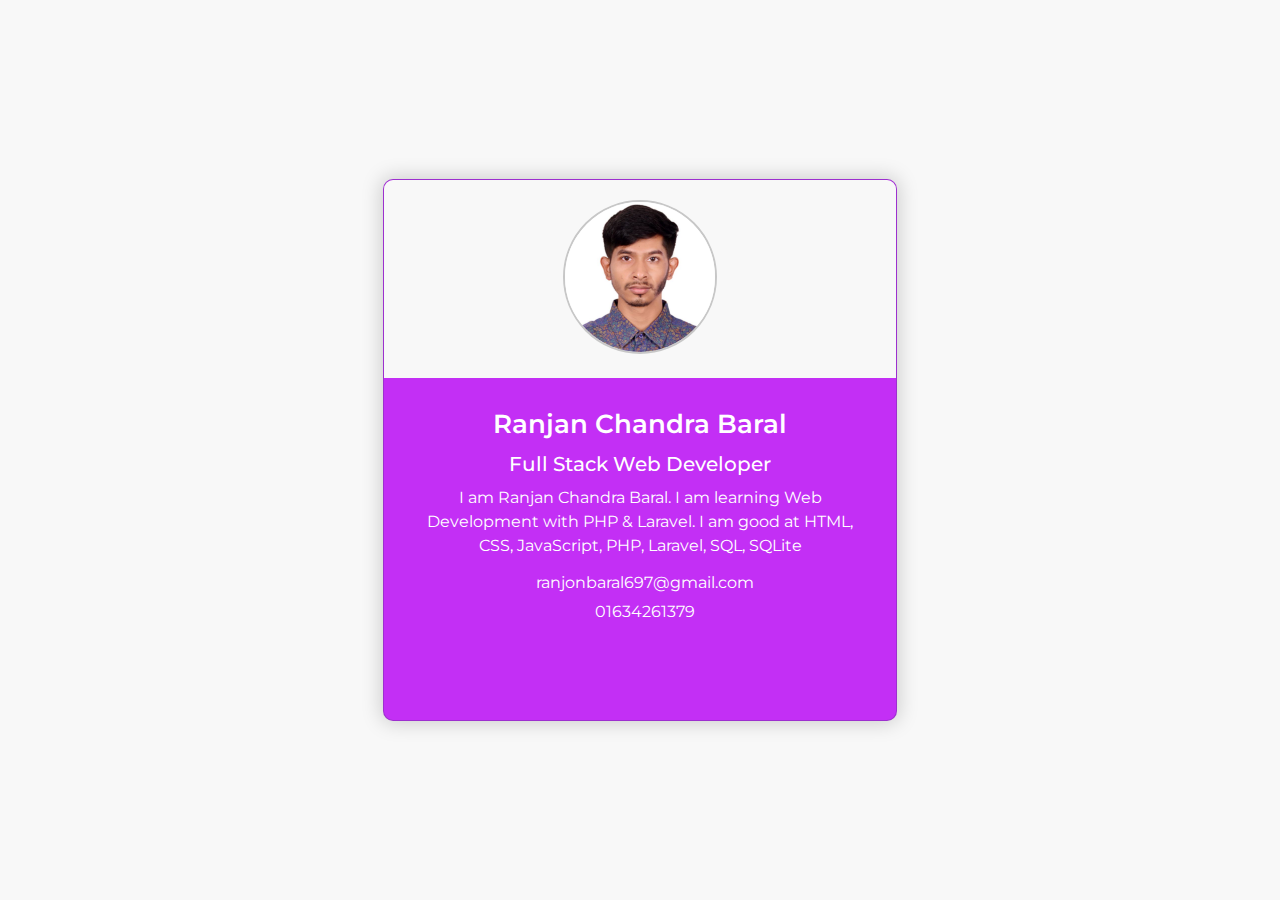
<file: profile_card/index.html>
<!DOCTYPE html>
<html lang="en">
<head>
    <meta charset="UTF-8">
    <meta name="description" content="Profile Card">
    <meta name="author" content="Ranjan Chandra Baral">
    <meta name="viewport" content="width=device-width, initial-scale=1">

    <!-- google fonts -->
    <link rel="preconnect" href="https://fonts.googleapis.com">
    <link rel="preconnect" href="https://fonts.gstatic.com" crossorigin>
    <link href="https://fonts.googleapis.com/css2?family=Montserrat:ital,wght@0,100..900;1,100..900&display=swap" rel="stylesheet">

    <!-- fontawesome icon link  -->
    <link rel="stylesheet" href="https://site-assets.fontawesome.com/releases/v6.5.1/css/all.css">

    <!-- link css  -->
    <link rel="stylesheet" href="./asset/css/style.css">
    <link rel="stylesheet" href="./asset/css/responsive.css">

    <title>Profile Card</title>
</head>
<body>

    <section class="container">
        <div class="content">
            <div class="profile"><img src="./asset/images/Ranjan2.jpg" alt="Ranjan"></div>
            <div class="card-text">
                <div class="title">Ranjan Chandra Baral</div>
                <div class="sub-title">Full Stack Web Developer</div>
                <div class="description"> I am Ranjan Chandra Baral. I am learning Web Development with PHP & Laravel. I am good at HTML, CSS, JavaScript, PHP, Laravel, SQL, SQLite</div>
                <div class="contact-info">
                    <ul>
                        <li><a href="mailto:ranjonbaral697@gmail.com" target="_blank" ><i class="fa-solid fa-envelope"></i> ranjonbaral697@gmail.com</a></li>
                        <li> </i><a href="tel:+8801634261379"><i class="fa-duotone fa-phone"> </i>01634261379</a></li>
                    </ul>
                </div>
            </div>
        </div>
    </section>
    
</body>
</html>
</file>
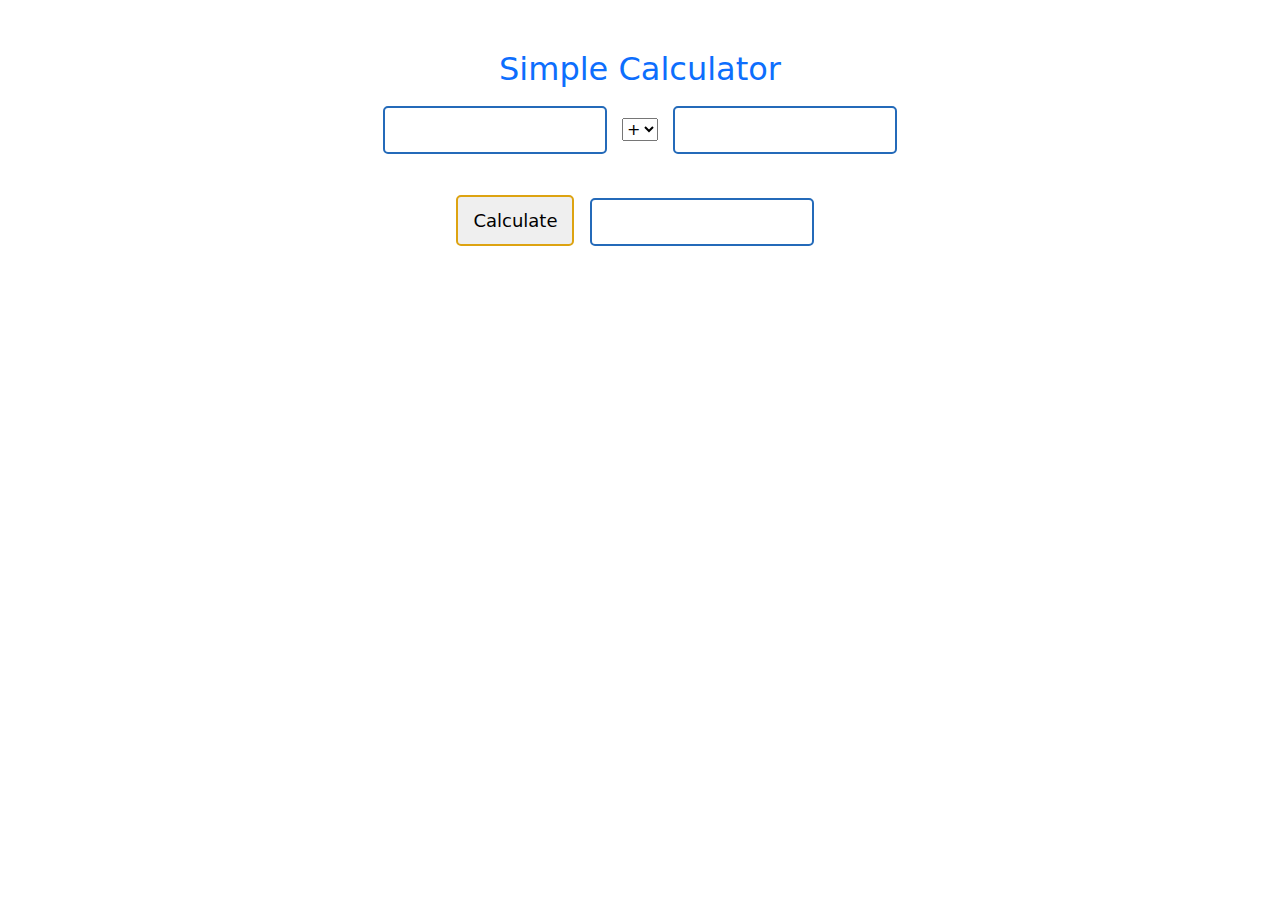
<file: calculator/calculator.html>
<!DOCTYPE html>
<html lang="en">
<head>
    <meta charset="UTF-8">
    <meta name="viewport" content="width=device-width, initial-scale=1">
    <title>Simple Calculator </title>

    <!-- bootstrap link  -->
    <link rel="stylesheet" href="https://cdn.jsdelivr.net/npm/bootstrap@5.2.3/dist/css/bootstrap.min.css">

    <link rel="stylesheet" href="calculator.css">
</head>
<body>

    <section class="container">
        <div class="content">
            <h2 class="title text-primary text-center">Simple Calculator</h2>

                <div>
                    <input type="text" id="input1"/>

                    <select name="operator" id="operator">
                        <option value="+">+</option>
                        <option value="-">-</option>
                        <option value="*">*</option>
                        <option value="/">/</option>
                    </select>

                    <input type="text"id="input2">

                    <div class="py-4">
                        <button onclick="calculate()" id="btn">Calculate</button>
                        <input id="result" readonly="">
                    </div>
                </div>
        </div>
    </section>
    

    <script>

        
        function calculate(){
            let input1 = parseInt(document.getElementById('input1').value);
            let input2 = parseInt(document.getElementById('input2').value);
            let operator = document.getElementById('operator').value;

            if(operator === '+'){
                var result = input1 + input2;
            }
            if(operator === '-'){
                var result = input1 - input2;
            }
            if(operator === '*'){
                var result = input1 * input2;
            }
            if(operator === '/'){
                var result = input1 / input2;
            }

            
            if(!isNaN(result)){
                document.getElementById('result').value = result;
            }else if(isNaN(result)){
                document.getElementById('result').value = "Please enter number";
            }
        }
    </script>
</body>

<!-- <script src="https://cdn.jsdelivr.net/npm/bootstrap@5.2.3/dist/js/bootstrap.bundle.min.js"></script> -->
</html>
</file>
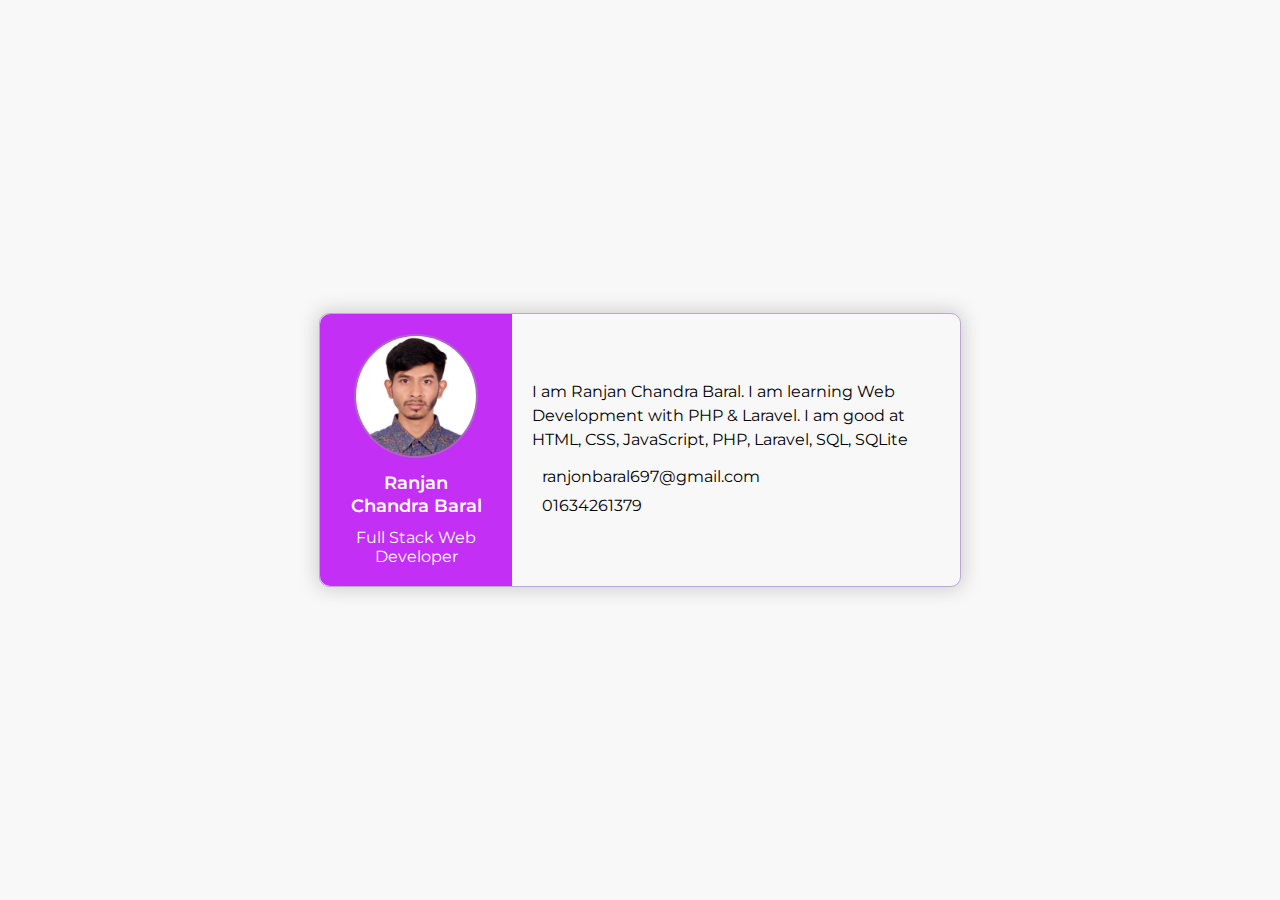
<file: profile_card/horizontal_cart.html>
<!DOCTYPE html>
<html lang="en">
<head>
    <meta charset="UTF-8">
    <meta name="description" content="Profile Card">
    <meta name="author" content="Ranjan Chandra Baral">
    <meta name="viewport" content="width=device-width, initial-scale=1">

    <!-- google fonts -->
    <link rel="preconnect" href="https://fonts.googleapis.com">
    <link rel="preconnect" href="https://fonts.gstatic.com" crossorigin>
    <link href="https://fonts.googleapis.com/css2?family=Montserrat:ital,wght@0,100..900;1,100..900&display=swap" rel="stylesheet">

    <!-- fontawesome icon link  -->
    <link rel="stylesheet" href="https://site-assets.fontawesome.com/releases/v6.5.1/css/all.css">

    <!-- link css  -->
    <link rel="stylesheet" href="./asset/css/horizontal_card.css">
    <link rel="stylesheet" href="./asset/css/responsive.css">

    <title>Profile Card</title>
</head>
<body>

    <section class="container">
        <div class="h-content">
            <div class="card-box1">
                <div class="profile"><img src="./asset/images/Ranjan2.jpg" alt="Ranjan"></div>
                <div class="title">Ranjan Chandra Baral</div>
                <div class="sub-title">Full Stack Web Developer</div>
            </div>
            
            <div class="card-box2">
                
                <div class="description"> I am Ranjan Chandra Baral. I am learning Web Development with PHP & Laravel. I am good at HTML, CSS, JavaScript, PHP, Laravel, SQL, SQLite</div>
                <div class="contact-info">
                    <ul>
                        <li><a href="mailto:ranjonbaral697@gmail.com" target="_blank" ><i class="fa-solid fa-envelope"></i> ranjonbaral697@gmail.com</a></li>
                        <li> </i><a href="tel:+8801634261379"><i class="fa-duotone fa-phone"> </i>01634261379</a></li>
                    </ul>
                </div>
            </div>
        </div>
    </section>
    
</body>
</html>
</file>
<file: profile_card/asset/css/style.css>
*{
    padding: 0;
    margin: 0;
    outline: none;
    font-family: Montserrat;
}

.container{
    width: 100%;
    height: 100vh;
    background-color: rgb(248, 248, 248);
    position: relative;
    margin: 0;
    padding: 0;
}

.content{
    width: 40%;
    height: 65%;
    background-color: rgb(195, 47, 245);
    text-align: center;
    display: block;
    position: absolute;
    overflow: hidden;
    top: 0;
    left: 0;
    right: 0;
    bottom: 0;
    margin: auto;
    border: 1px solid rgba(102, 51, 153, 0.407);
    border-radius: 10px;
    box-shadow: 0px 0px 20px 2px rgba(6, 6, 6, 0.177);
    transition: 0.4s ease-in-out;
    
}
.content:hover{
    box-shadow: none;
}

.content img{
    width: 150px;
    height: 150px;
    border-radius: 50%;
    border: 2px solid rgba(152, 152, 152, 0.514);
    
}

.profile{
    /* background-color: aqua; */
    padding: 20px;
    background-color: rgb(248, 248, 248);
}

.content .card-text{
    padding: 20px 30px 30px 30px;
    
    color: #fff;
    border-radius: 0 0 10px 10px;
}

.content .card-text .title{
    font-size: 26px;
    font-weight: 600;
    line-height: 1.3em;
    padding: 10px;
}
.content .card-text .sub-title{
    font-size: 20px;
    font-weight: 500;
    line-height: 1.2em;
    padding-bottom: 10px;

}

.content .card-text .description{
    font-weight: 400;
    font-size: 16px;
    line-height: 1.5em;
    padding-bottom: 10px;
}

.content .card-text .contact-info ul li{
    list-style: none;
    font-size: 16px;
    padding: 5px 0;
}

.content .card-text .contact-info a{
    color: rgb(255, 255, 255);
    text-decoration: none;
    font-size: 16px;
    transition: 0.4s ease-in-out;

    
}
.content .card-text .contact-info i{
    font-size: 15px;
    padding-right: 10px;
}
.content .card-text .contact-info a:hover{
    margin-left: 15px;
    color: black;
}
</file>
<file: profile_card/asset/css/responsive.css>
/* media screen 1280 px  */

@media(max-width:1280px) {
    .content{
        width: 40%;
        height: 60%;
    }
}

/* media screen 1024 px  */
@media(max-width:1024px) {
    .content{
        width: 60%;
        height: 40%;
    }
    .h-content{
        width: 60%;
        height: fit-content;
        
    }
}

/* media screen 850 px  */
@media(max-width:850px) {
    .content{
        width: 60%;
        height: 40%;
    }
    .h-content img{
        width: 80px;
        height: 80px;
        
    }
    .h-content .card-box2 .contact-info a{
        font-size: 13px;
    
        
    }
    .h-content .card-box2 .contact-info i{
        font-size: 12px;
    }
}

/* media screen 768 px  */
@media(max-width:768px) {
    .content{
        width: 70%;
        height: 50%;
    }
    .h-content{
        width: 80%;
        height: fit-content;
        display: grid;
        grid-template-columns: 100%;
        grid-template-rows: 2;
        text-align: center;
        
    }
    .h-content .card-box1{
        border-radius: 10px 10px 0 0;
        
    }
}

/* media screen 576 px  */
@media(max-width:576px) {
    .content{
        width: 70%;
        height: 55%;
    }
    .content .card-text .title{
        font-size: 20px;
    }
    .content .card-text .sub-title{
        font-size: 17px;
    
    }
    
    .content .card-text .description{
        font-size: 14px;
    }
    
    .content .card-text .contact-info a{
        font-size: 14px;
        
    }
    .h-content{
        width: 80%;
        height: fit-content;
        display: grid;
        grid-template-columns: 100%;
        grid-template-rows: 2;
        
    }

}

/* media screen 400 px  */
@media(max-width: 400px) {
    .content{
        width: 70%;
        height: 70%;
    }
}
</file>
<file: calculator/calculator.css>
.container{
    width: 100%;
    padding: 50px;
    display: flex;
    justify-content: center;
}
.content{
    width: 70%;
    text-align: center;
}
.content input{
    padding: 10px;
    margin: 10px;
    border: 2px solid rgb(36, 106, 185);
    border-radius: 5px;
}
.content input:focus{
    outline: none;
    border-color: rgb(232, 172, 22);
}
#btn{
    font-size: 18px;
    border: 2px solid rgb(221, 163, 17);
    padding: 10px 15px;
    border-radius: 5px;
}
</file>
<file: profile_card/asset/css/horizontal_card.css>
*{
    padding: 0;
    margin: 0;
    outline: none;
    font-family: Montserrat;
}

.container{
    width: 100%;
    height: 100vh;
    background-color: rgb(248, 248, 248);
    position: relative;
    margin: 0;
    padding: 0;
}

.h-content{
    width: 50%;
    height: fit-content;
    display: grid;
    grid-template-columns: 30% 70%;
    grid-template-rows: auto;
    align-items: center;
    position: absolute;
    top: 0;
    right: 0;
    left: 0;
    bottom: 0;
    margin: auto;
    border: 1px solid rgba(102, 51, 153, 0.407);
    border-radius: 10px;
    box-shadow: 0px 0px 20px 2px rgba(6, 6, 6, 0.177);
    transition: 0.4s ease-in-out;
}


.h-content:hover{
    box-shadow: none;
}

.h-content img{
    width: 120px;
    height: 120px;
    border-radius: 50%;
    border: 2px solid rgba(152, 152, 152, 0.514);
    
}


.h-content .card-box1{
    padding: 20px 20px 20px 20px;
    background-color: rgb(195, 47, 245);
    color: #fff;
    text-align: center;
    border-radius: 10px 0 0 10px;
    
}

.h-content .card-box1 .title{
    font-size: 18px;
    font-weight: 600;
    line-height: 1.3em;
    padding: 10px;
}
.content .card-box1 .sub-title{
    font-size: 16px;
    font-weight: 500;
    line-height: 1.2em;
    padding-bottom: 10px;

}

.h-content .card-box2{
    padding: 20px 20px 20px 20px;
    align-content: center;
}

.h-content .card-box2 .description{
    font-weight: 400;
    font-size: 16px;
    line-height: 1.5em;
    padding-bottom: 10px;
}

.h-content .card-box2 .contact-info ul li{
    list-style: none;
    font-size: 16px;
    padding: 5px 0;
}

.h-content .card-box2 .contact-info a{
    color: rgb(0, 0, 0);
    text-decoration: none;
    font-size: 16px;
    transition: 0.4s ease-in-out;

    
}
.h-content .card-box2 .contact-info i{
    font-size: 15px;
    padding-right: 10px;
}
.h-content .card-box2 .contact-info a:hover{
    margin-left: 15px;
    color: rgb(255, 36, 208);
}
</file>
